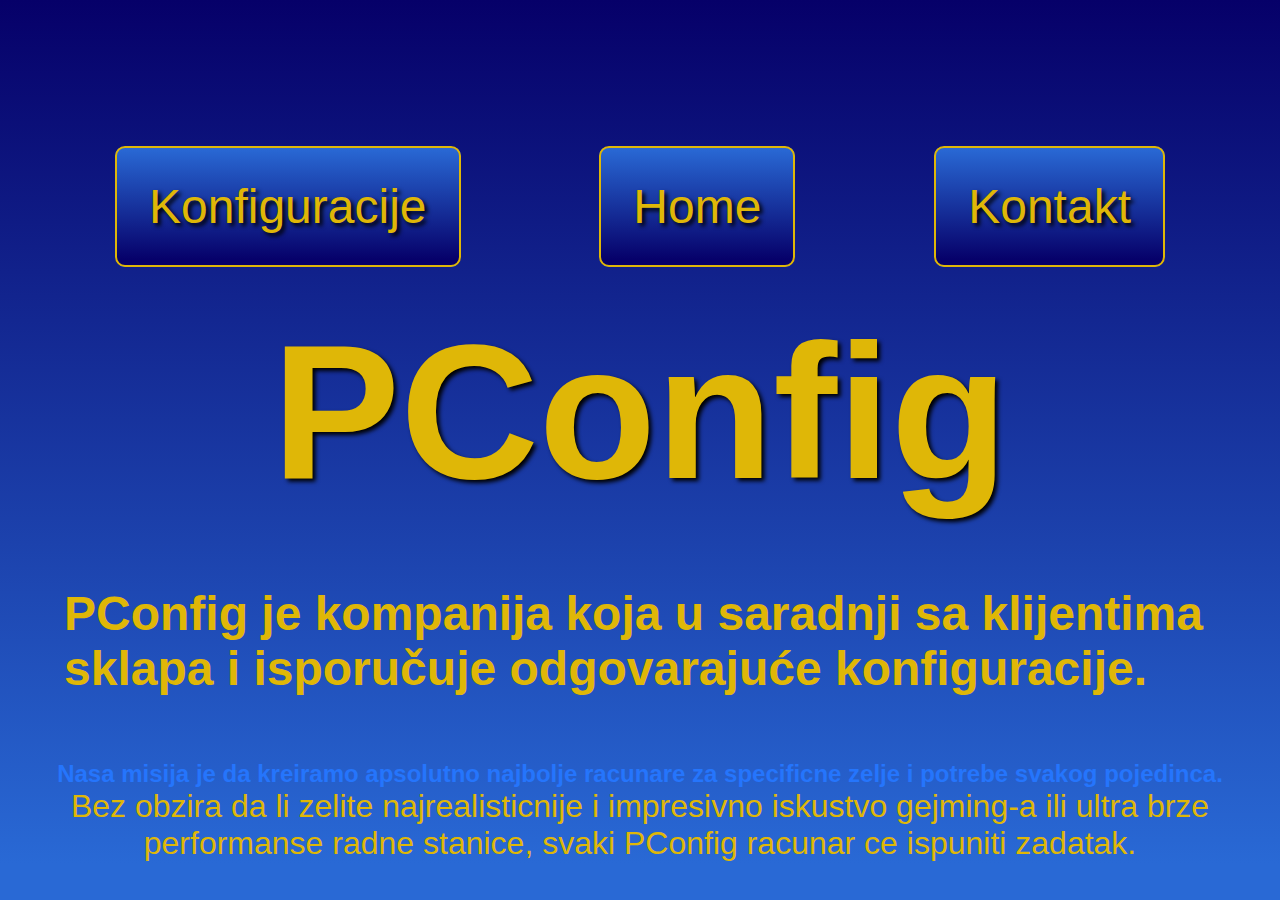
<file: index.html>
<!DOCTYPE html>
<html lang="en">

<head>
    <meta charset="UTF-8">
    <meta http-equiv="X-UA-Compatible" content="IE=edge">
    <meta name="viewport" content="width=device-width, initial-scale=1.0">
    <meta name="description"
        content="PConfig se bavi prodajom u sklapanjem raznih desktop konfiguracija, uz mogucnost placanja na rate.">
    <meta name="keywords"
        content="prodaja racunara na rate, prodaja racunara, gejming racunari, desktop konfiguracije, gaming konfiguracije">
    <link rel="stylesheet" href="styles/istyle.css">
    <link rel="icon" type="image/x-icon href=" href="favicon.ico">
    <title>PConfig</title>
</head>

<body>
    <header>
        <div class="topnav">
            <ul>
                <li><a href="konf.html" target="_blank">Konfiguracije</a></li>
                <li><a href="index.html" target="_blank">Home</a></li>
                <li><a href="kontakt.html" target="_blank">Kontakt</a></li>
            </ul>
        </div>
        <h1>PConfig</h1>
    </header>
    <section>
        <div class="info">
            <h3>PConfig je kompanija koja u saradnji sa klijentima sklapa i
                isporučuje odgovarajuće konfiguracije.
            </h3>
            <h2>
                Nasa misija je da kreiramo apsolutno najbolje racunare za specificne zelje i potrebe svakog pojedinca.
            </h2>
            <p>
                Bez obzira da li zelite najrealisticnije i impresivno iskustvo gejming-a ili ultra brze performanse
                radne stanice, svaki PConfig racunar ce ispuniti zadatak.
            </p>
            <br>
            <br>
        </div>
    </section>
</body>

</html>
</file>
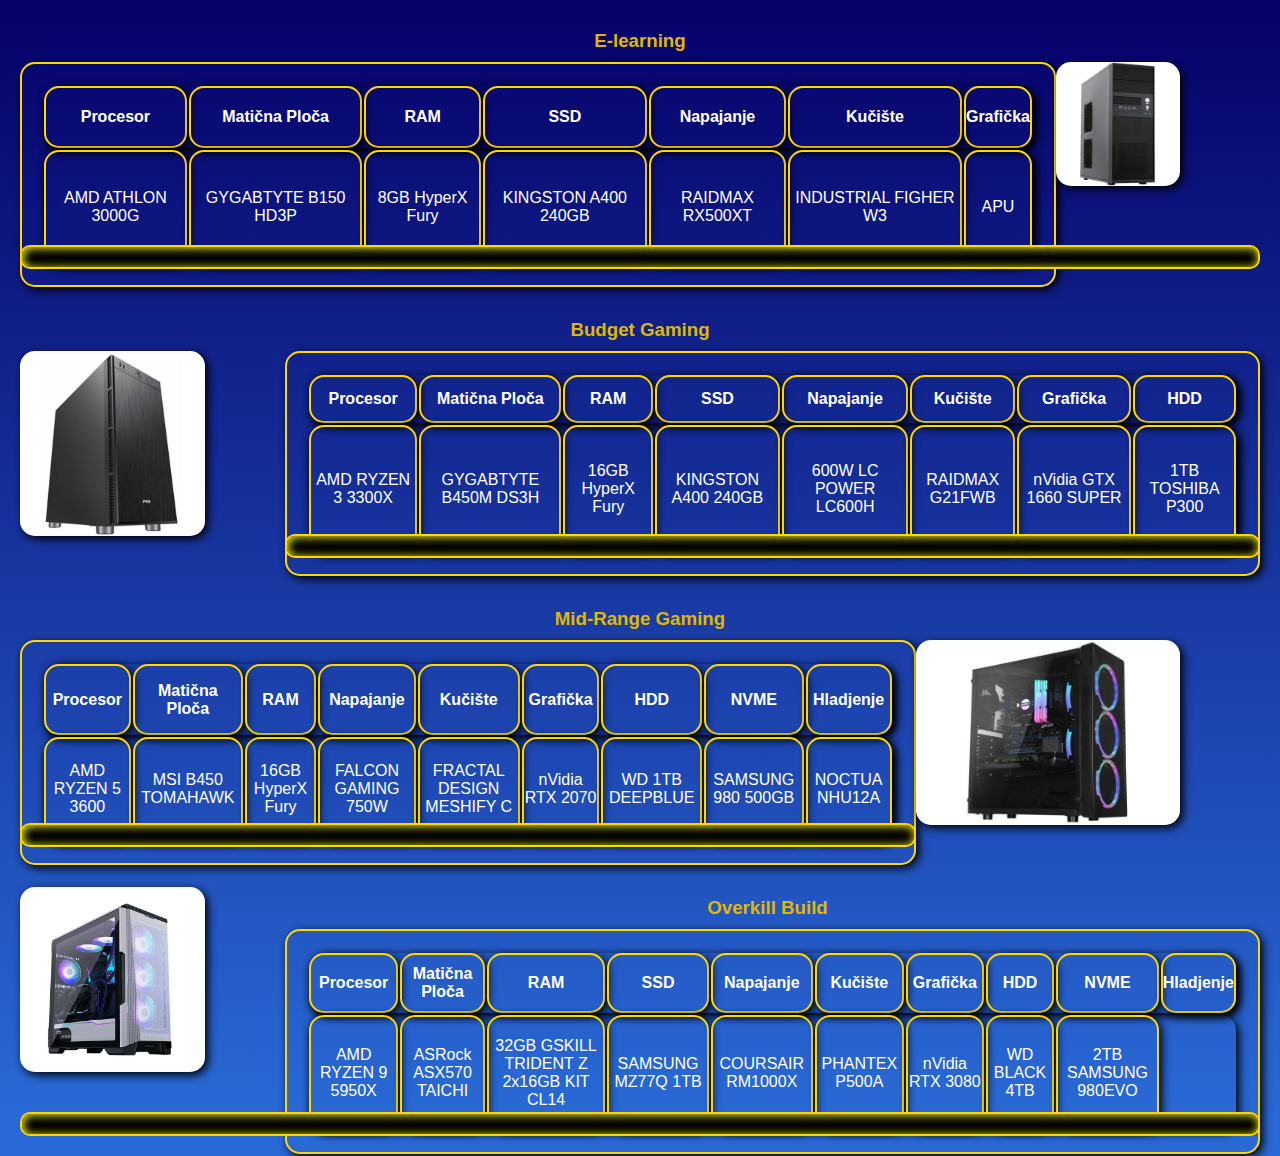
<file: konf.html>
<!DOCTYPE html>
<html lang="en">

<head>
    <meta charset="UTF-8">
    <meta http-equiv="X-UA-Compatible" content="IE=edge">
    <meta name="viewport" content="width=device-width, initial-scale=1.0">
    <link rel="stylesheet" href="styles/kfstyle.css">
    <link rel="icon" type="image/x-icon href=" href="favicon.ico">
    <title>Konfiguracije</title>
</head>

<body>
    <div class="E">
        <h3>E-learning</h3>
        <img src="slike/industrial.jpg" alt="INDUSTRIAL FIGHER W3">
        <table>
            <tr>
                <th>Procesor</th>
                <th>Matična Ploča</th>
                <th>RAM</th>
                <th>SSD</th>
                <th>Napajanje</th>
                <th>Kučište</th>
                <th>Grafička</th>
            </tr>
            <tr>
                <td>AMD ATHLON 3000G</td>
                <td>GYGABTYTE B150 HD3P</td>
                <td>8GB HyperX Fury</td>
                <td>KINGSTON A400 240GB</td>
                <td>RAIDMAX RX500XT</td>
                <td>INDUSTRIAL FIGHER W3</td>
                <td>APU</td>
            </tr>
        </table>
    </div>
    <hr>
    <div class="B">
        <h3>Budget Gaming</h3>
        <img src="slike/gaming.jpg" alt="RAIDMAX G21FWB">
        <table>
            <tr>
                <th>Procesor</th>
                <th>Matična Ploča</th>
                <th>RAM</th>
                <th>SSD</th>
                <th>Napajanje</th>
                <th>Kučište</th>
                <th>Grafička</th>
                <th>HDD</th>
            </tr>
            <tr>
                <td>AMD RYZEN 3 3300X</td>
                <td>GYGABTYTE B450M DS3H</td>
                <td>16GB HyperX Fury</td>
                <td>KINGSTON A400 240GB</td>
                <td>600W LC POWER LC600H</td>
                <td>RAIDMAX G21FWB</td>
                <td>nVidia GTX 1660 SUPER</td>
                <td>1TB TOSHIBA P300</td>
            </tr>
        </table>
    </div>
    <hr>
    <div class="M">
        <h3>Mid-Range Gaming</h3>
        <img src="slike/midgaming.jpeg" alt="FRACTAL DESIGN MESHIFY C">
        <table>
            <tr>
                <th>Procesor</th>
                <th>Matična Ploča</th>
                <th>RAM</th>
                <th>Napajanje</th>
                <th>Kučište</th>
                <th>Grafička</th>
                <th>HDD</th>
                <th>NVME</th>
                <th>Hladjenje</th>
            </tr>
            <tr>
                <td>AMD RYZEN 5 3600</td>
                <td>MSI B450 TOMAHAWK</td>
                <td>16GB HyperX Fury</td>
                <td>FALCON GAMING 750W</td>
                <td>FRACTAL DESIGN MESHIFY C</td>
                <td>nVidia RTX 2070</td>
                <td>WD 1TB DEEPBLUE</td>
                <td>SAMSUNG 980 500GB</td>
                <td>NOCTUA NHU12A</td>
            </tr>
        </table>
    </div>
    <hr>
    <div class="O">
        <img src="slike/o.jpg" alt="PHANTEX P500A">
        <h3>Overkill Build</h3>
        <table>
            <tr>
                <th>Procesor</th>
                <th>Matična Ploča</th>
                <th>RAM</th>
                <th>SSD</th>
                <th>Napajanje</th>
                <th>Kučište</th>
                <th>Grafička</th>
                <th>HDD</th>
                <th>NVME</th>
                <th>Hladjenje</th>
            </tr>
            <tr>
                <td>AMD RYZEN 9 5950X</td>
                <td>ASRock ASX570 TAICHI</td>
                <td>32GB GSKILL TRIDENT Z 2x16GB KIT CL14</td>
                <td>SAMSUNG MZ77Q 1TB</td>
                <td>COURSAIR RM1000X</td>
                <td>PHANTEX P500A</td>
                <td>nVidia RTX 3080</td>
                <td>WD BLACK 4TB</td>
                <td>2TB SAMSUNG 980EVO</td>
            </tr>
        </table>
    </div>
    <hr>
</body>

</html>
</file>
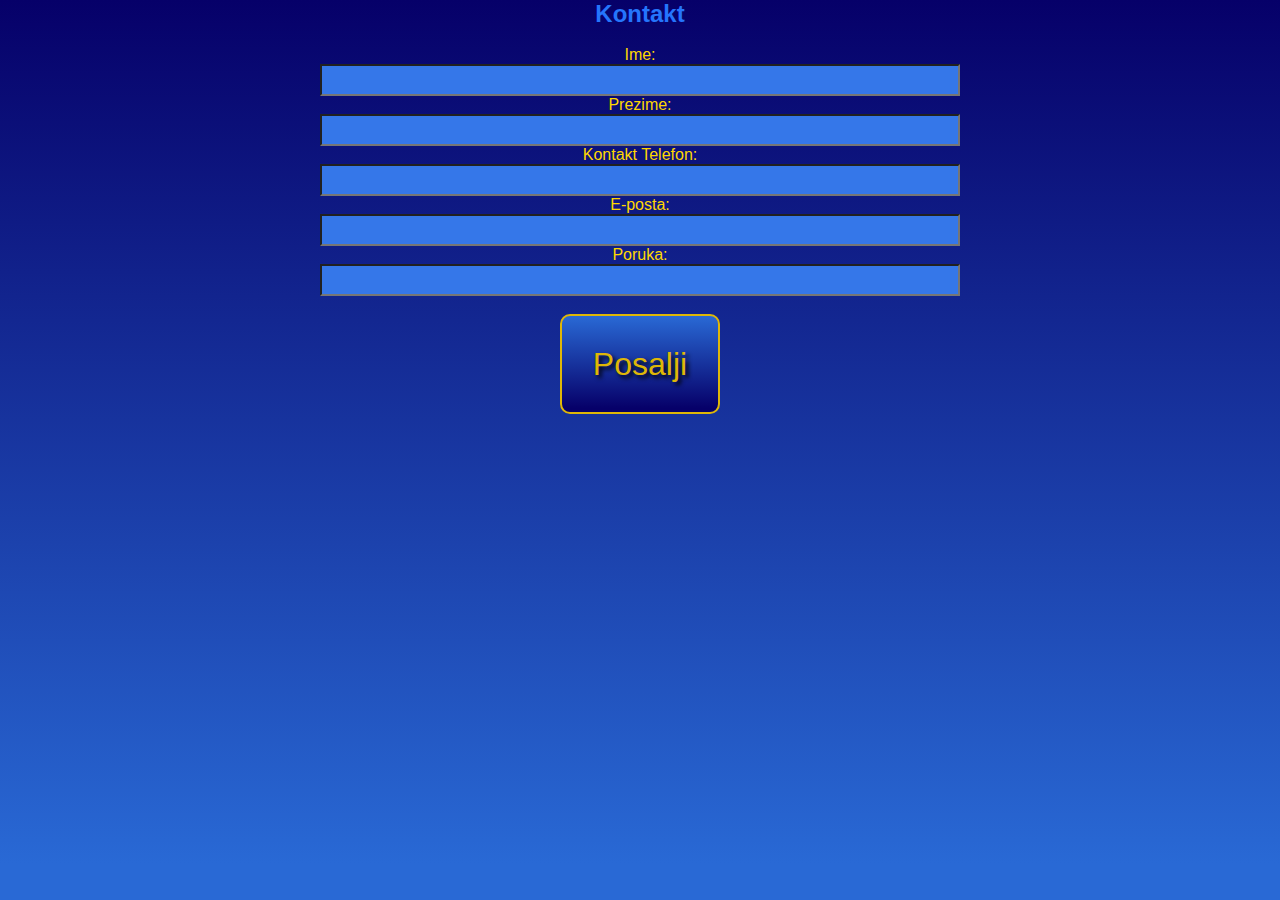
<file: kontakt.html>
<!DOCTYPE html>
<html lang="en">

<head>
    <meta charset="UTF-8">
    <meta http-equiv="X-UA-Compatible" content="IE=edge">
    <meta name="viewport" content="width=device-width, initial-scale=1.0">
    <link rel="stylesheet" href="styles/kstyle.css">
    <link rel="icon" type="image/x-icon href=" href="favicon.ico">
    <title>Konfiguracije</title>
</head>

<body>
    <form>
        <h2>Kontakt</h2><br>
        <label for="ime">Ime:</label><br>
        <input type="text" id="ime" name="ime"><br>
        <label for="prezime">Prezime:</label><br>
        <input type="text" id="prezime" name="prezime"><br>
        <label for="br">Kontakt Telefon:</label><br>
        <input type="number" id="br" name="br"><br>
        <label for="email">E-posta:</label><br>
        <input type="email" id="email" name="email"><br>
        <label for="poruka">Poruka:</label><br>
        <input type="text" id="poruka" name="poruka"><br><br>
        <input type="submit" value="Posalji">
    </form>
</body>

</html>
</file>
<file: styles/istyle.css>
* {
    box-sizing: border-box;
    font-family: Oswald, sans-serif;
    margin: 0px;
    padding: 0px;
}

body {
    height: 100vh;
    text-align: center;
    background: linear-gradient(rgba(6, 0, 105, 1) 0%, rgba(41, 105, 213, 1) 96%);
    color: #2575fc;
}

a {
    text-decoration: none;
}

.topnav ul {
    padding-top: 0px;
    background: linear-gradient(180deg rgba(6, 0, 105, 1) 0%, rgba(41, 105, 213, 1) 96%);
    /*testing only*/
    list-style: none;
}

.topnav li {
    display: inline-block;
    margin-top: 10rem;
    margin-bottom: 3rem;
    padding: 1.2rem;
}

.topnav a,
.botnav a {
    text-decoration: none;
    font-size: 3rem;
    border: 2px solid rgb(223, 183, 7);
    color: rgb(223, 183, 7);
    text-shadow: 3px 3px 4px rgb(0, 0, 0);
    margin: 0rem 3rem 2rem 3rem;
    padding: 2rem;
    border-radius: 10px;
    background: linear-gradient(rgba(41, 105, 213, 1) 0%, rgba(6, 0, 105, 1)96%);
}

.topnav a:hover {
    box-shadow: 1px 1px 10px inset yellow;
}

.topnav a:active {
    background-image: linear-gradient(rgba(6, 0, 105, 1) 0%, rgba(41, 105, 213, 1)96%);
}

.topnav a:visited {
    list-style: none;
}

header h1 {
    color: rgb(223, 183, 7);
    font-size: 12rem;
    text-shadow: 3px 3px 4px rgb(0, 0, 0);
    box-shadow: 10px;
}

h1:hover {
    cursor: pointer;
    animation: animnaslov 1s ease-in-out infinite;
}

@keyframes animnaslov {
    from {
        color: rgb(223, 183, 7);
    }

    33% {
        color: rgb(100, 228, 15);
    }

    50% {
        color: rgb(22, 235, 86);
    }

    66% {
        color: rgb(3, 185, 109);
    }

    to {
        color: rgb(223, 183, 7);
        transform: rotateX(360deg)
    }
}

.info p {
    color: rgb(223, 183, 7);
    font-size: 2rem;
}

.info h3 {
    color: rgb(223, 183, 7);
    text-align: left;
    padding: 4rem;
    font-size: 3rem;
}
</file>
<file: styles/kfstyle.css>
* {
    box-sizing: border-box;
    font-family: Oswald, sans-serif;
    margin: 0px;
    padding: 0px;
    text-align: center;
}

body {
    background: linear-gradient(rgba(6, 0, 105, 1) 0%, rgba(41, 105, 213, 1) 96%);
    color: white;
}

h3 {
    text-align: center;
    width: 100%;
    padding: 10px;
    color: rgb(223, 183, 7);
}

table,
tr,
th,
td {
    box-shadow: 3px 3px 10px black;
    border-radius: 15px;
    border: 2px solid gold;
}

hr {
    box-shadow: 1px 1px 10px inset yellow;
    border: 2px solid gold;
    border-radius: 10px;
    padding: 10px;
    margin: 20px;
    background-color: black;
}

.E,
.B,
.M,
.O {
    box-sizing: border-box;
    height: 25vh;
    padding: 20px;
}

.E table,
.B table,
.M table,
.O table {
    box-sizing: border-box;
    height: 25vh;
    padding: 20px;
}

.E img {
    margin-right: 5rem;
    border-radius: 15px;
    box-shadow: 3px 3px 10px black;
    width: 10%;
    float: right;
}

.B img {
    margin-right: 5rem;
    border-radius: 15px;
    box-shadow: 3px 3px 10px black;
    height: 100%;
    float: left;
}

.M img {
    margin-right: 5rem;
    border-radius: 15px;
    box-shadow: 3px 3px 10px black;
    height: 100%;
    float: right;
}

.O img {
    margin-right: 5rem;
    border-radius: 15px;
    box-shadow: 3px 3px 10px black;
    height: 100%;
    float: left;
}
</file>
<file: styles/kstyle.css>
* {
    box-sizing: border-box;
    font-family: Oswald, sans-serif;
    margin: 0px;
    padding: 0px;
}

body {
    position: relative;
    height: 100vh;
    text-align: center;
    background: linear-gradient(rgba(6, 0, 105, 1) 0%, rgba(41, 105, 213, 1) 96%);
    color: #2575fc;
}

a {
    text-decoration: none;
}

label {
    color: gold;
}

input {
    background-color: #3577e9;
    display: inline-block;
    width: 50%;
    height: 2rem;
}

input[type="submit"] {
    text-decoration: none;
    font-size: 2rem;
    height: 100px;
    width: 10rem;
    border: 2px solid rgb(223, 183, 7);
    color: rgb(223, 183, 7);
    text-shadow: 3px 3px 4px rgb(0, 0, 0);
    margin: 0rem 3rem 2rem 3rem;
    padding: 12px;
    border-radius: 10px;
    background: linear-gradient(rgba(41, 105, 213, 1) 0%, rgba(6, 0, 105, 1)96%);
}

input[type="submit"]:hover {
    box-shadow: 1px 1px 10px inset yellow;
}

input[type="submit"]:active {
    background-image: linear-gradient(rgba(6, 0, 105, 1) 0%, rgba(41, 105, 213, 1)96%);
}
</file>
